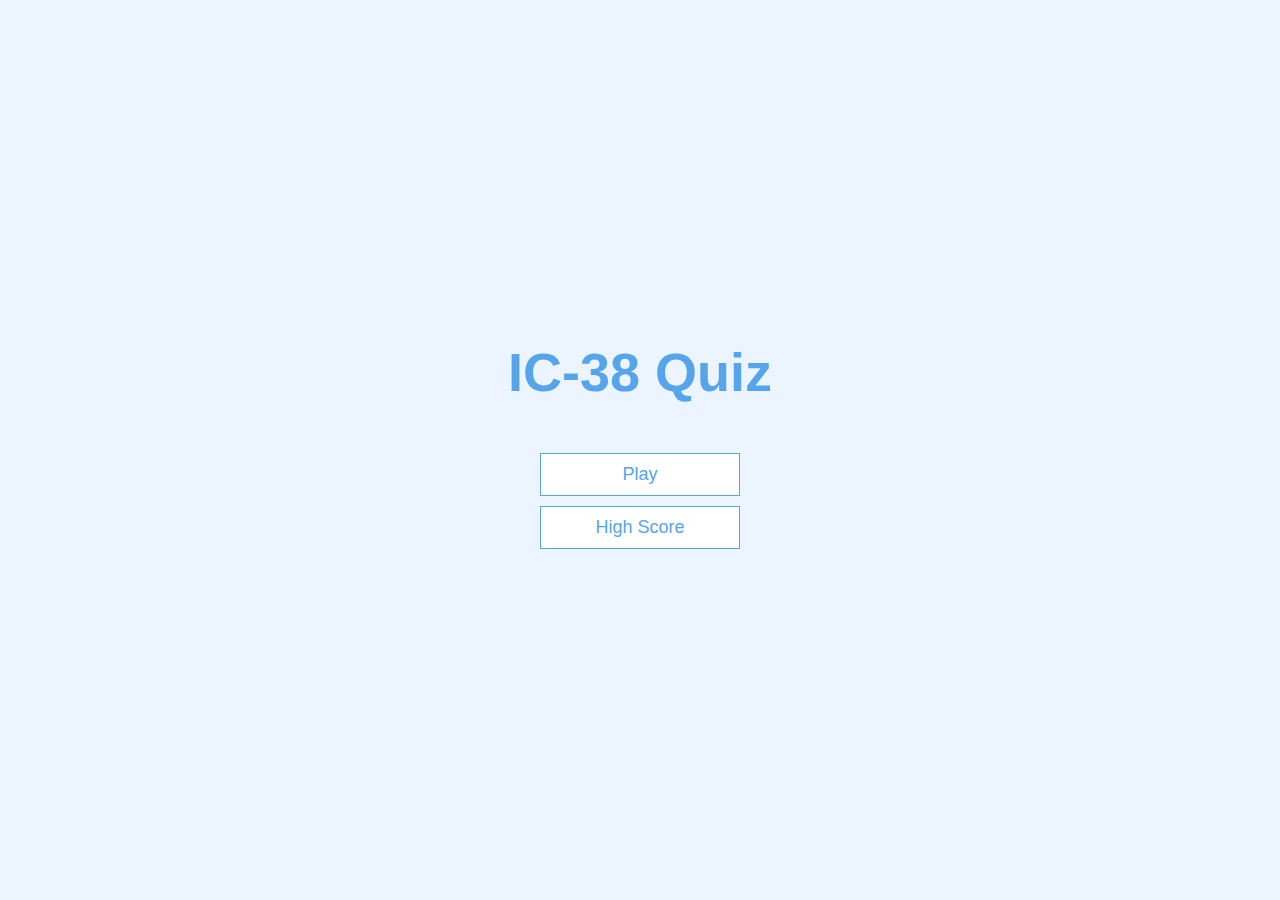
<file: index.html>
<!DOCTYPE html>
<html lang="en">
<head>
    <meta charset="UTF-8">
    <meta name="viewport" content="width=device-width, initial-scale=1.0">
    <meta http-equiv="X-UA-Compatible" content="ie=edge">
    <title>IC-38 Quiz</title>
    <link rel="stylesheet" href="app.css">
</head>
<body>
 <div class="container">
     <div id="home" class="flex-center flex-column">
         <h1>IC-38 Quiz</h1>
        <a class="btn" href="/game.html">Play</a> 
        <a class="btn" href="/highscores.html">High Score</a> 
        </div>
 </div>
</body>
</html>
</file>
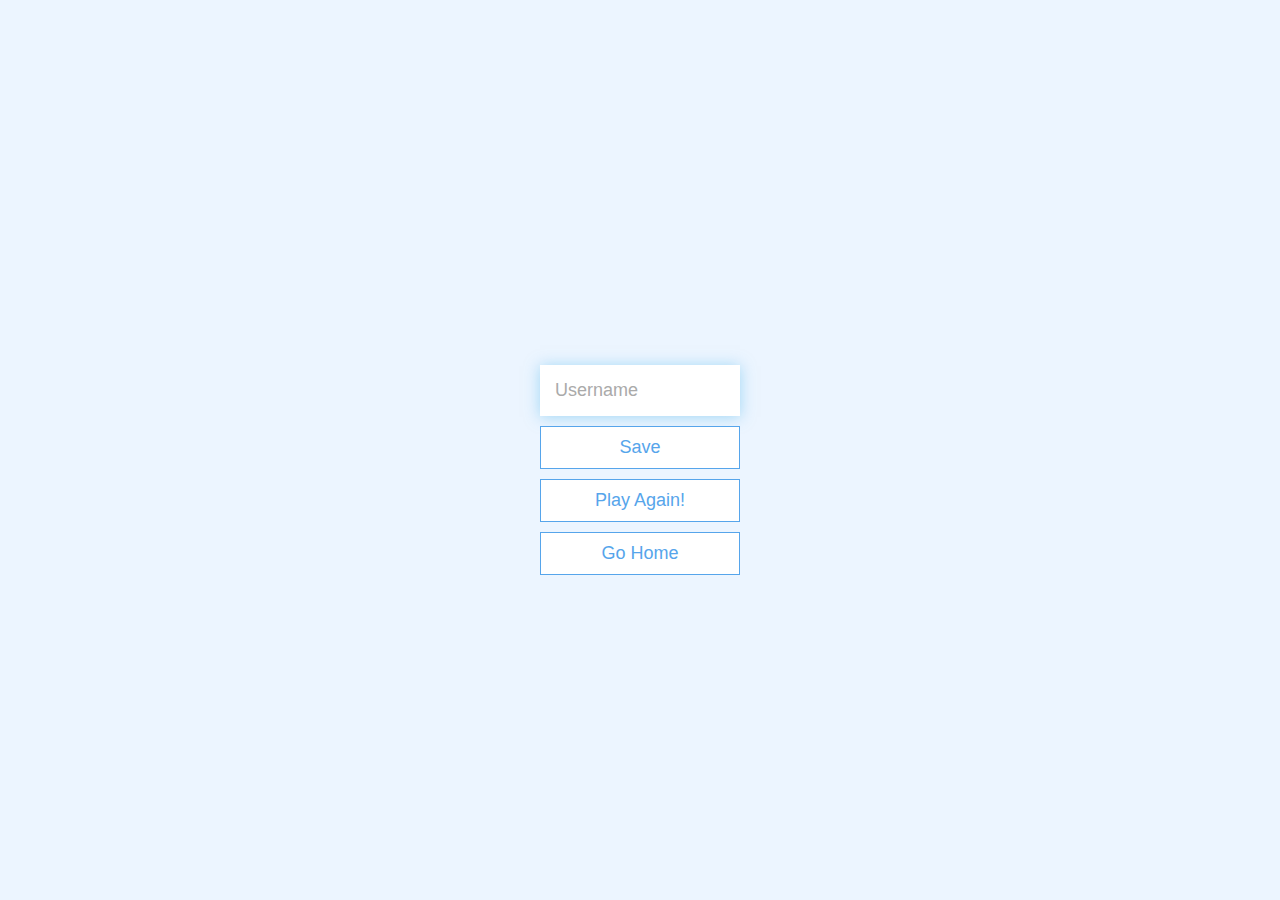
<file: end.html>
<!DOCTYPE html>
<html lang="en">
  <head>
    <meta charset="UTF-8" />
    <meta name="viewport" content="width=device-width, initial-scale=1.0" />
    <meta http-equiv="X-UA-Compatible" content="ie=edge" />
    <title>Congrats!</title>
    <link rel="stylesheet" href="app.css" />
  </head>
  <body>
    <div class="container">
      <div id="end" class="flex-center flex-column">
        <h1 id="finalScore"></h1>
        <form>
          <input
            type="text"
            name="Username"
            id="Username"
            placeholder="Username"
          />
          <button
            type="submit"
            class="btn"
            id="saveScoreBtn"
            onclick="saveHighScore(event)"
            disabled
          >
            Save
          </button>
        </form>
        <a class="btn" href="/game.html">Play Again!</a>
        <a class="btn" href="/">Go Home</a>
      </div>
    </div>
    <script src="end.js"></script>
  </body>
</html>
</file>
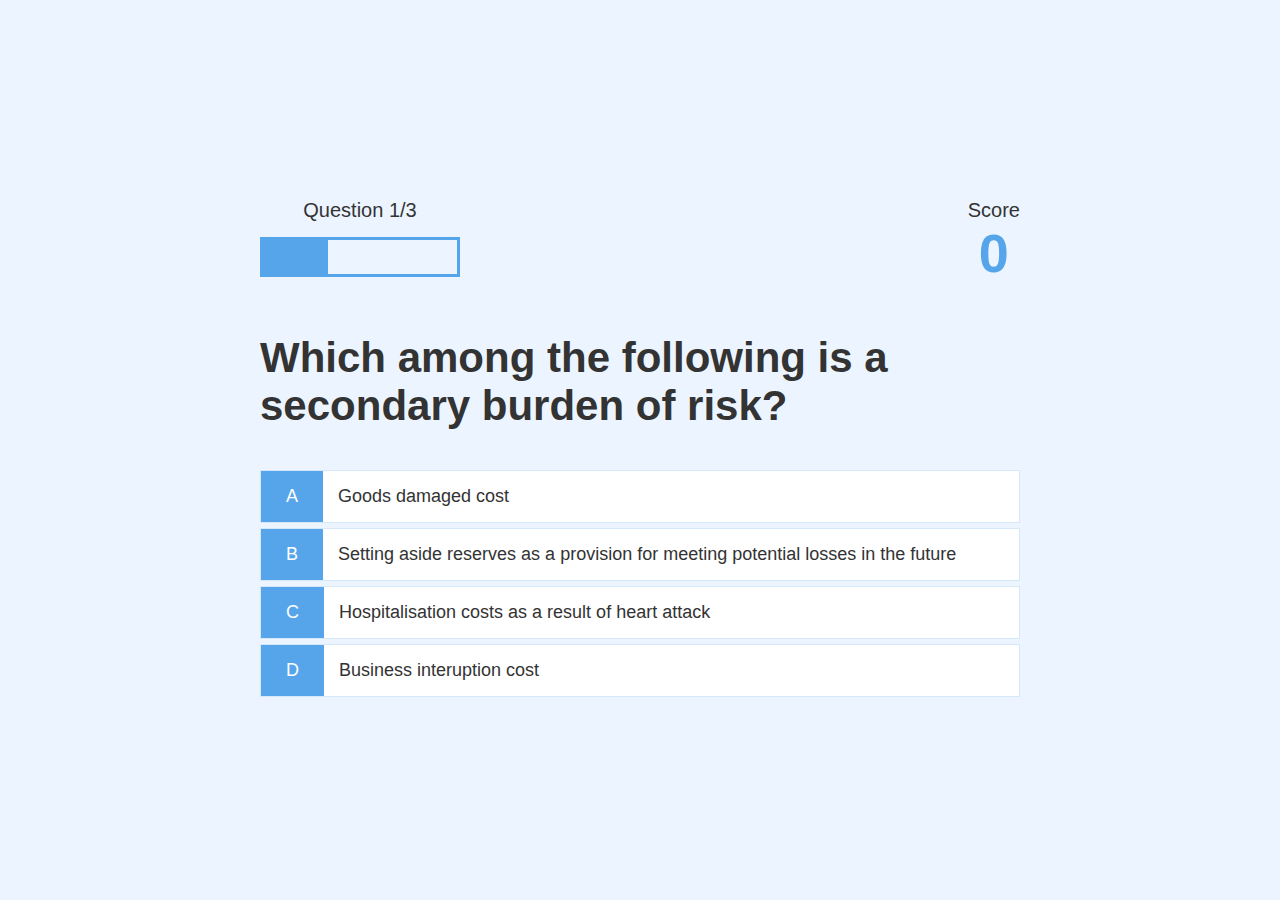
<file: game.html>
<!DOCTYPE html>
<html lang="en">
  <head>
    <meta charset="UTF-8" />
    <meta name="viewport" content="width=device-width, initial-scale=1.0" />
    <meta http-equiv="X-UA-Compatible" content="ie=edge" />
    <title>Quick Quiz - Play</title>
    <link rel="stylesheet" href="app.css" />
    <link rel="stylesheet" href="game.css" />
  </head>
  <body>
    <div class="container">
      <div id="game" class="justify-center flex-column">
        <div id="hud">
          <div id="hud-item">
            <p id="progressText" class="hud-prefix">
              Question
            </p>
            <div id="progressBar">
              <div id="progressBarFull"></div>
            </div>
          </div>
          <div id="hud-item">
            <p class="hud-prefix">
              Score
            </p>
            <h1 class="hud-main-text" id="score">
              0
            </h1>
          </div>
        </div>
        <h2 id="question">What is the answer to this questions?</h2>
        <div class="choice-container">
          <p class="choice-prefix">A</p>
          <p class="choice-text" data-number="1">Choice 1</p>
        </div>
        <div class="choice-container">
          <p class="choice-prefix">B</p>
          <p class="choice-text" data-number="2">Choice 2</p>
        </div>
        <div class="choice-container">
          <p class="choice-prefix">C</p>
          <p class="choice-text" data-number="3">Choice 3</p>
        </div>
        <div class="choice-container">
          <p class="choice-prefix">D</p>
          <p class="choice-text" data-number="4">Choice 4</p>
        </div>
      </div>
    </div>
    <script src="game.js"></script>
  </body>
</html>
</file>
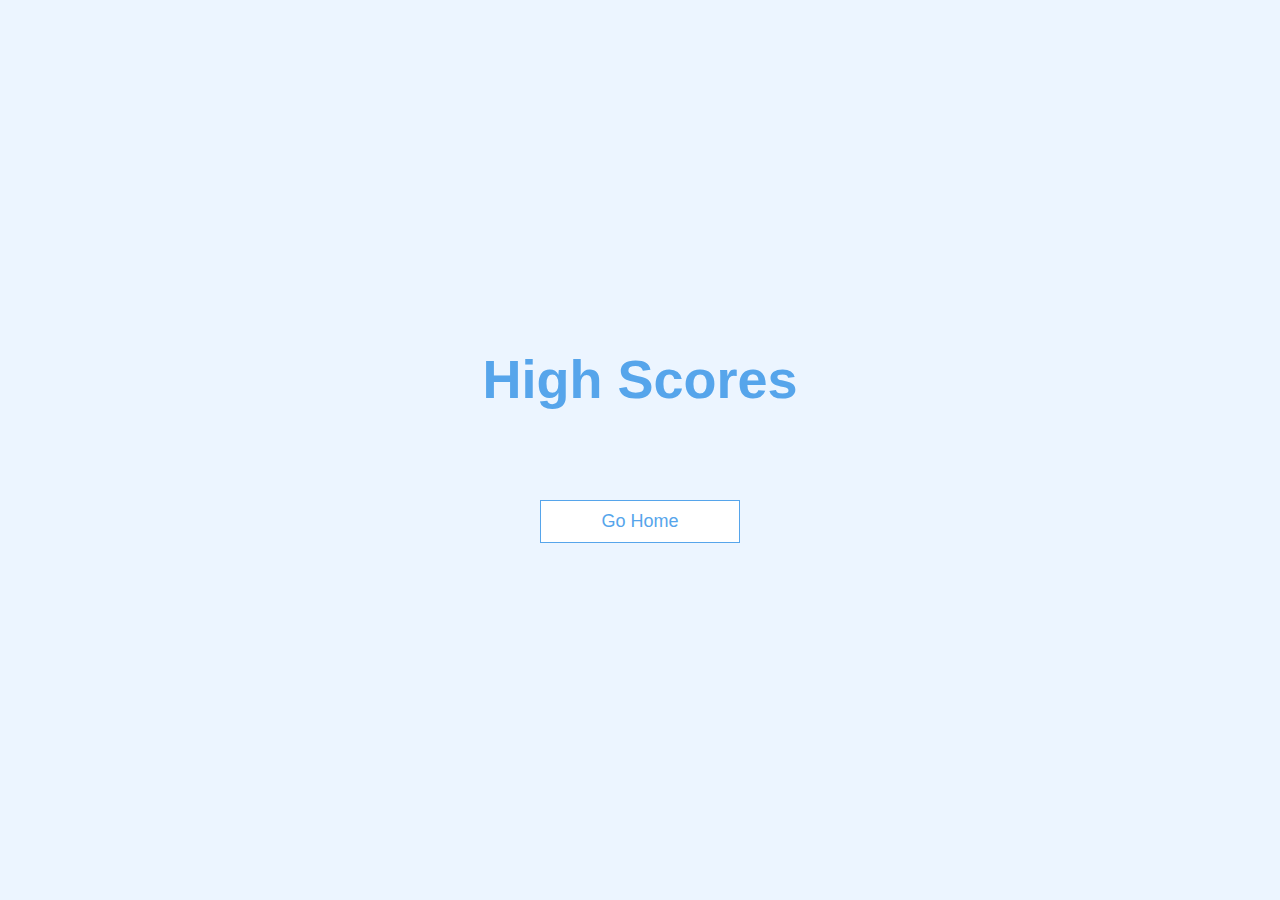
<file: highscores.html>
<!DOCTYPE html>
<html lang="en">
  <head>
    <meta charset="UTF-8" />
    <meta name="viewport" content="width=device-width, initial-scale=1.0" />
    <meta http-equiv="X-UA-Compatible" content="ie=edge" />
    <title>High Scores</title>
    <link rel="stylesheet" href="app.css" />
    <link rel="stylesheet" href="highscores.css" />
  </head>
  <body>
    <div class="container">
      <div id="highScores" class="flex-center flex-column">
        <h1 id="finalScore">High Scores</h1>
        <ul id="highScoresList"></ul>
        <a class="btn" href="/">Go Home</a>
      </div>
    </div>
    <script src="highscores.js"></script>
  </body>
</html>
</file>
<file: app.css>
:root {
    background-color: #ecf5ff;
    font-size: 62.5%;
  }
  
  * {
    box-sizing: border-box;
    font-family: Arial, Helvetica, sans-serif;
    margin: 0;
    padding: 0;
    color: #333;
  }
  
  h1,
  h2,
  h3,
  h4 {
    margin-bottom: 1rem;
  }
  
  h1 {
    font-size: 5.4rem;
    color: #56a5eb;
    margin-bottom: 5rem;
  }
  
  h1 > span {
    font-size: 2.4rem;
    font-weight: 500;
  }
  
  h2 {
    font-size: 4.2rem;
    margin-bottom: 4rem;
    font-weight: 700;
  }
  
  h3 {
    font-size: 2.8rem;
    font-weight: 500;
  }
  
  /* UTILITIES */
  
  .container {
    width: 100vw;
    height: 100vh;
    display: flex;
    justify-content: center;
    align-items: center;
    max-width: 80rem;
    margin: 0 auto;
    padding: 2rem;
  }
  
  .container > * {
    width: 100%;
  }
  
  .flex-column {
    display: flex;
    flex-direction: column;
  }
  
  .flex-center {
    justify-content: center;
    align-items: center;
  }
  
  .justify-center {
    justify-content: center;
  }
  
  .text-center {
    text-align: center;
  }
  
  .hidden {
    display: none;
  }
  
  /* BUTTONS */
  .btn {
    font-size: 1.8rem;
    padding: 1rem 0;
    width: 20rem;
    text-align: center;
    border: 0.1rem solid #56a5eb;
    margin-bottom: 1rem;
    text-decoration: none;
    color: #56a5eb;
    background-color: white;
  }
  
  .btn:hover {
    cursor: pointer;
    box-shadow: 0 0.4rem 1.4rem 0 rgba(86, 185, 235, 0.5);
    transform: translateY(-0.1rem);
    transition: transform 150ms;
  }
  
  .btn[disabled]:hover {
    cursor: not-allowed;
    box-shadow: none;
    transform: none;
  }
  
  /* FORMS */
  form {
    width: 100%;
    display: flex;
    flex-direction: column;
    align-items: center;
  }
  
  input {
    margin-bottom: 1rem;
    width: 20rem;
    padding: 1.5rem;
    font-size: 1.8rem;
    border: none;
    box-shadow: 0 0.1rem 1.4rem 0 rgba(86, 185, 235, 0.5);
  }
  
  input::placeholder {
    color: #aaa;
  }
</file>
<file: game.css>
.choice-container {
    display: flex;
    margin-bottom: 0.5rem;
    width: 100%;
    font-size: 1.8rem;
    border: 0.1rem solid rgb(86, 165, 235, 0.25);
    background-color: white;
  }
  
  .choice-container:hover {
    cursor: pointer;
    box-shadow: 0 0.4rem 1.4rem 0 rgba(86, 185, 235, 0.5);
    transform: translateY(-0.1rem);
    transition: transform 150ms;
  }
  
  .choice-prefix {
    padding: 1.5rem 2.5rem;
    background-color: #56a5eb;
    color: white;
  }
  
  .choice-text {
    padding: 1.5rem;
    width: 100%;
  }
  
  .correct {
    background-color: #28a745;
  }
  
  .incorrect {
    background-color: #dc3545;
  }
  
  /* HUD */
  
  #hud {
    display: flex;
    justify-content: space-between;
  }
  
  .hud-prefix {
    text-align: center;
    font-size: 2rem;
  }
  
  .hud-main-text {
    text-align: center;
  }
  
  #progressBar {
    width: 20rem;
    height: 4rem;
    border: 0.3rem solid #56a5eb;
    margin-top: 1.5rem;
  }
  
  #progressBarFull {
    height: 3.4rem;
    background-color: #56a5eb;
    width: 0%;
  }
  
  /* LOADER */
  #loader {
    border: 1.6rem solid white;
    border-radius: 50%;
    border-top: 1.6rem solid #56a5eb;
    width: 12rem;
    height: 12rem;
    animation: spin 2s linear infinite;
  }
  
  @keyframes spin {
    0% {
      transform: rotate(0deg);
    }
    100% {
      transform: rotate(360deg);
    }
  }
</file>
<file: highscores.css>
#highScoresList {
    list-style: none;
    padding-left: 0;
    margin-bottom: 4rem;
  }
  
  .high-score {
    font-size: 2.8rem;
    margin-bottom: 0.5rem;
  }
  
  .high-score:hover {
    transform: scale(1.025);
  }
</file>
